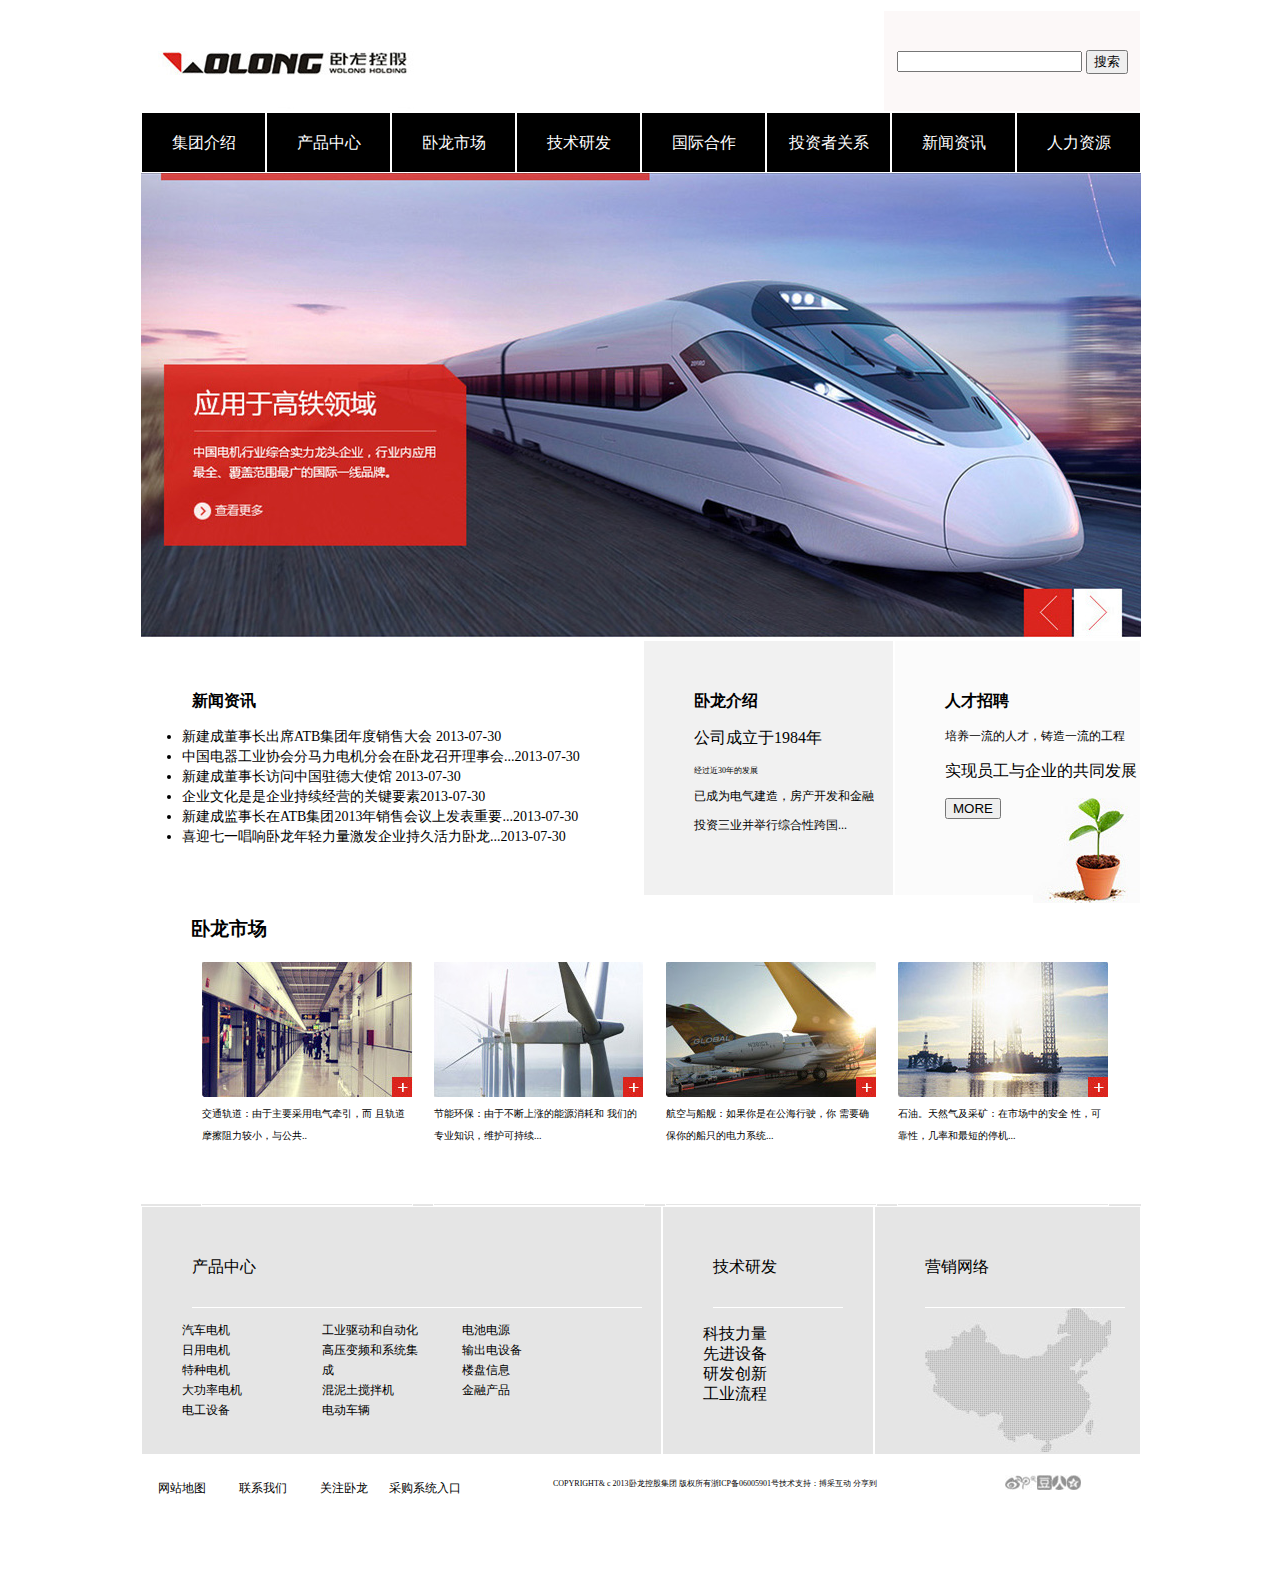
<file: week1/index.html>
<!DOCTYPE html>
<html lang="en">
<head>
	<meta charset="UTF-8">
	<title>卧龙控股集团</title>
	<link rel="stylesheet" href="sc.css">

</head>
<body>
	<div id="container">
	<div id="banner">
		<div class="you">
			<img src="images/1.jpg" alt="">
		</div>
		<div class="zuo">
			<form>
             <input type="text">
             <input type="button" value="搜索">
			</from>
		</div>
		
	</div>
	<div id="globallink">
		<div class="g1">
		<ul>
			<li>集团介绍</li>
			<li>产品中心</li>
			<li>卧龙市场</li>
			<li>技术研发</li>
			<li>国际合作</li>
			<li>投资者关系</li>
			<li>新闻资讯</li>
			<li>人力资源</li>
		</ul>
	</div>


	</div>
	<div id="midder">
		<img src="images/2.jpg" alt="">
	</div>
	<div id="text">
		<div class="t1">
			<h3>新闻资讯</h3>
			<ul>
				<li>新建成董事长出席ATB集团年度销售大会 2013-07-30</li>
				<li>中国电器工业协会分马力电机分会在卧龙召开理事会...2013-07-30</li>
				<li>新建成董事长访问中国驻德大使馆 2013-07-30</li>
				<li>企业文化是是企业持续经营的关键要素2013-07-30</li>
				<li>新建成监事长在ATB集团2013年销售会议上发表重要...2013-07-30</li>
				<li>喜迎七一唱响卧龙年轻力量激发企业持久活力卧龙...2013-07-30</li>
			</ul>

		</div>
		<div class="t2">
			<h3>卧龙介绍</h3>
			<p style="font-size:16px;margin-left:50px;">公司成立于1984年</p>
			<p style="font-size:8px;margin-left:50px;">经过近30年的发展</p>
			<p style="font-size:12px;margin-left:50px;">已成为电气建造，房产开发和金融</p>
			<p style="font-size:12px;margin-left:50px;">投资三业并举行综合性跨国...</p>
		</div>
		<div class="t3">
			<h3>人才招聘</h3>
			 <p style="font-size:12px;margin-left:50px;">培养一流的人才，铸造一流的工程</p>
              <p style="ont-size:12px;margin-left:50px;">实现员工与企业的共同发展</p>
              	<spen style="margin-left:50px;margin-top:30px">
              	<form >
              		
              		<input type="button"value="MORE" > 
              	</form>
                </spen>
                <spen style="float:right;margin:0px">
                	<img src="images/3.jpg" alt="">
                </spen>
              </div>
             
		
         </div>
         <div id="zhong">
         	<div class="z1">
         		<h3>卧龙市场</h3>
         	</div>
         	<div class="z2">
         		<ul>
         			<li>
         				<img src="images/4.jpg" alt="">
                        <spen style="font-size:10px;line-heigth:10px;">
                        交通轨道：由于主要采用电气牵引，而 
                        且轨道摩擦阻力较小，与公共..
                    </spen>
         			</li>
         			<li><img src="images/5.jpg" alt="">
         				<spen style="font-size:10px;line-heigth:20px;">
         					节能环保：由于不断上涨的能源消耗和
         					我们的专业知识，维护可持续...
         				</spen>
         			</li>
         			<li><img src="images/6.jpg" alt="">
                         <spen style="font-size:10px;line-heigth:20px;">
                         	航空与船舰：如果你是在公海行驶，你
                         	需要确保你的船只的电力系统...
                            </spen>
         			</li>
         			<li><img src="images/7.jpg" alt="">
                          <spen style="font-size:10px;line-heigth:20px;">
                         	石油。天然气及采矿：在市场中的安全
                         	性，可靠性，几率和最短的停机...
                            </spen>

         			</li>
         		</ul>
         	</div>
         </div>
    <div id="footer">
    	<div id="f1">
    	    <div class="f4">
            产品中心      
          </div>	
    	    <div class="f5">
            <spen>
           <ul>
             <li>汽车电机</li>
             <li>日用电机</li>
             <li>特种电机</li>
             <li>大功率电机</li>
             <li>电工设备</li>
           </ul>
         </spen>
           <spen>
            <ul>
             <li>工业驱动和自动化</li>
             <li>高压变频和系统集成</li>
             <li>混泥土搅拌机</li>
             <li>电动车辆</li>
           </ul>
         </spen>
         <spen>
           <ul>
             <li>电池电源</li>
             <li>输出电设备</li>
             <li>楼盘信息</li>
             <li>金融产品</li>
           </ul>
         </spen>
          </div>	

    	</div>
    	<div id="f2">
       <div class="f6">
         技术研发
       </div>
       <div class="f7">
         <ul>
           <li>科技力量</li>
           <li>先进设备</li>
           <li>研发创新</li>
           <li>工业流程</li>
         </ul>
       </div> 
      </div>
    	<div id="f3">
       <div class="f8">
         营销网络
       </div> 
       <div class="f10">
         <img src="images/8.jpg" alt="">
       </div> 
      </div>
    </div>
    <div class="cl"></div>

    <div id="jiao">
      <div class="j1">
        <ul>
          <li>网站地图</li>
          <li class="j3">联系我们</li>
          <li class="j3">关注卧龙</li>
          <li class="j3">采购系统入口</li>
        </ul>
      </div>
      <div class="j2">
        COPYRIGHT& c 2013卧龙控股集团 版权所有浙ICP备06005901号技术支持：搏采互动 分享到</div>
        <div class="j3">
          <ul>
        <li><img src="images/9.jpg" alt=""></li>
        <li><img src="images/10.jpg" alt=""></li>
        <li><img src="images/11.jpg" alt=""></li>
        <li><img src="images/12.jpg" alt=""></li>
        <li><img src="images/13.jpg" alt=""></li>
        
      </ul>
      </div>
    </div>
 </div>
	
</body>
</html>
</file>
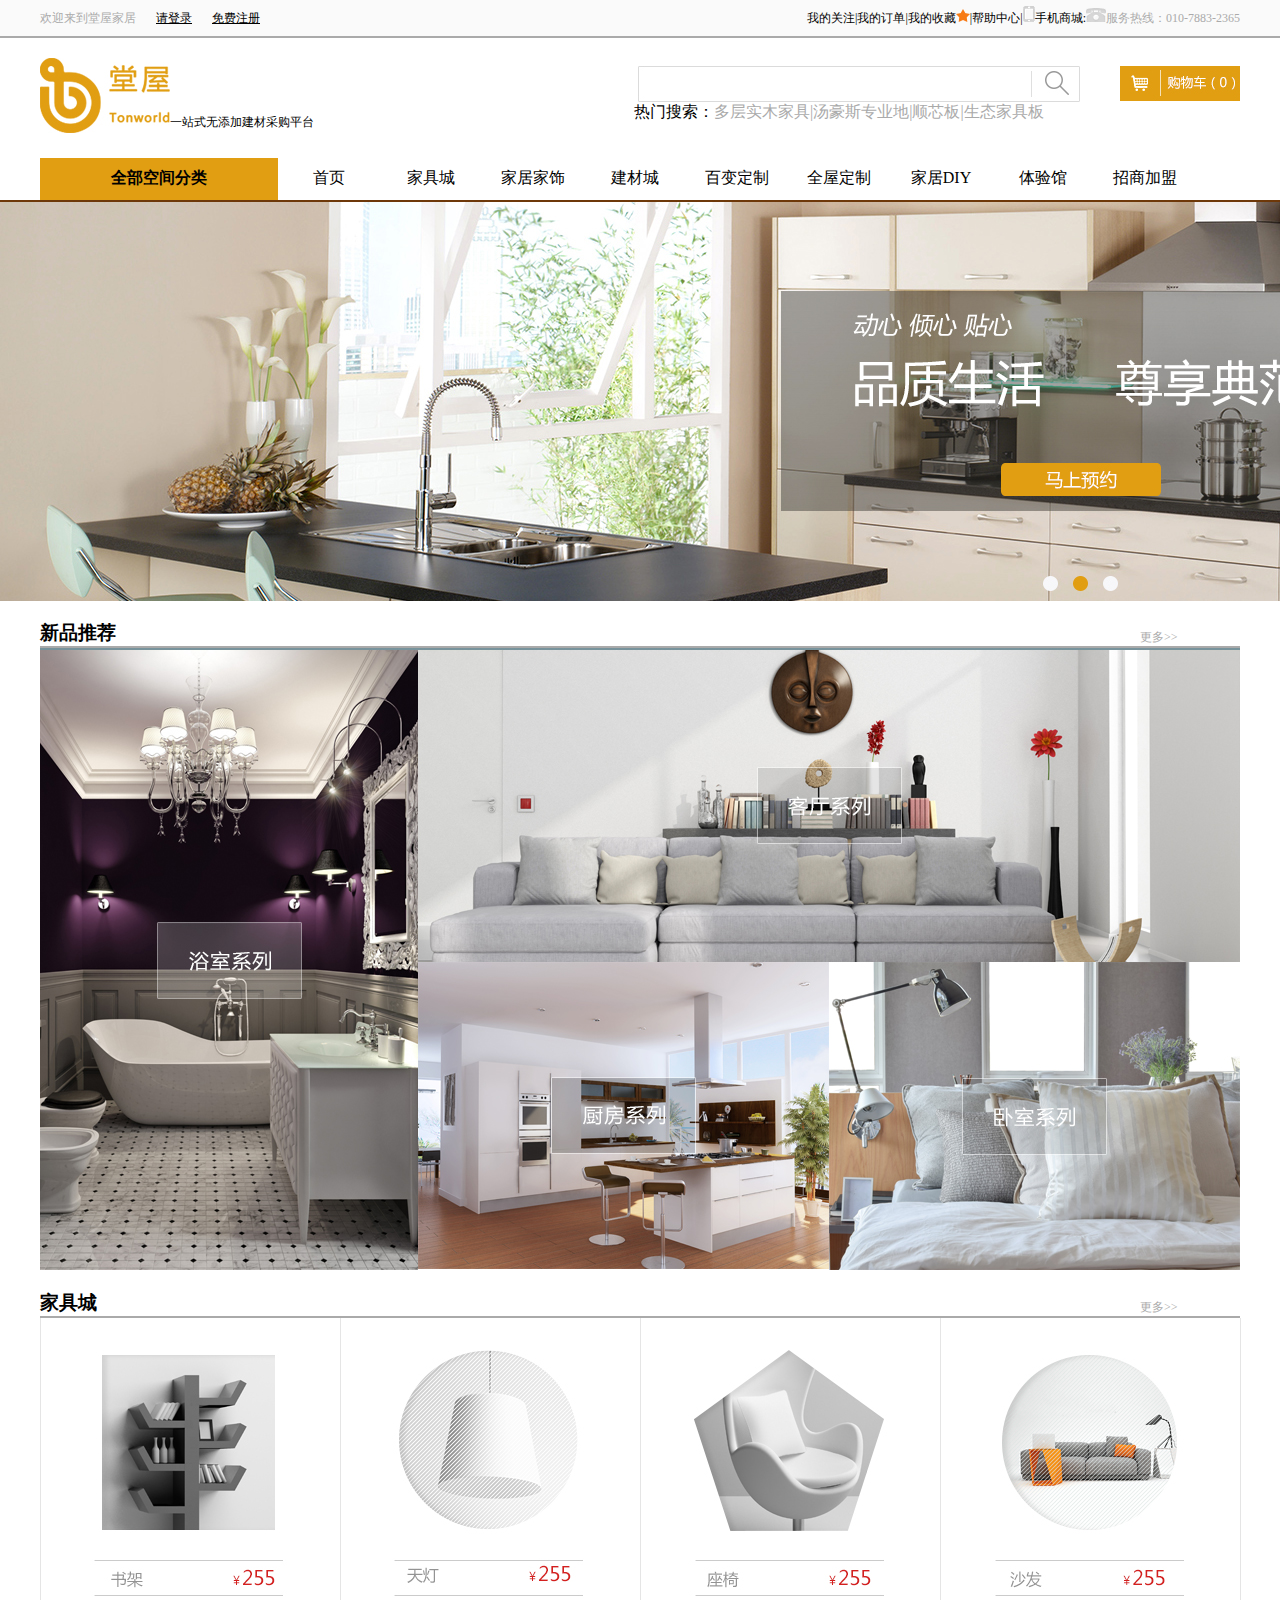
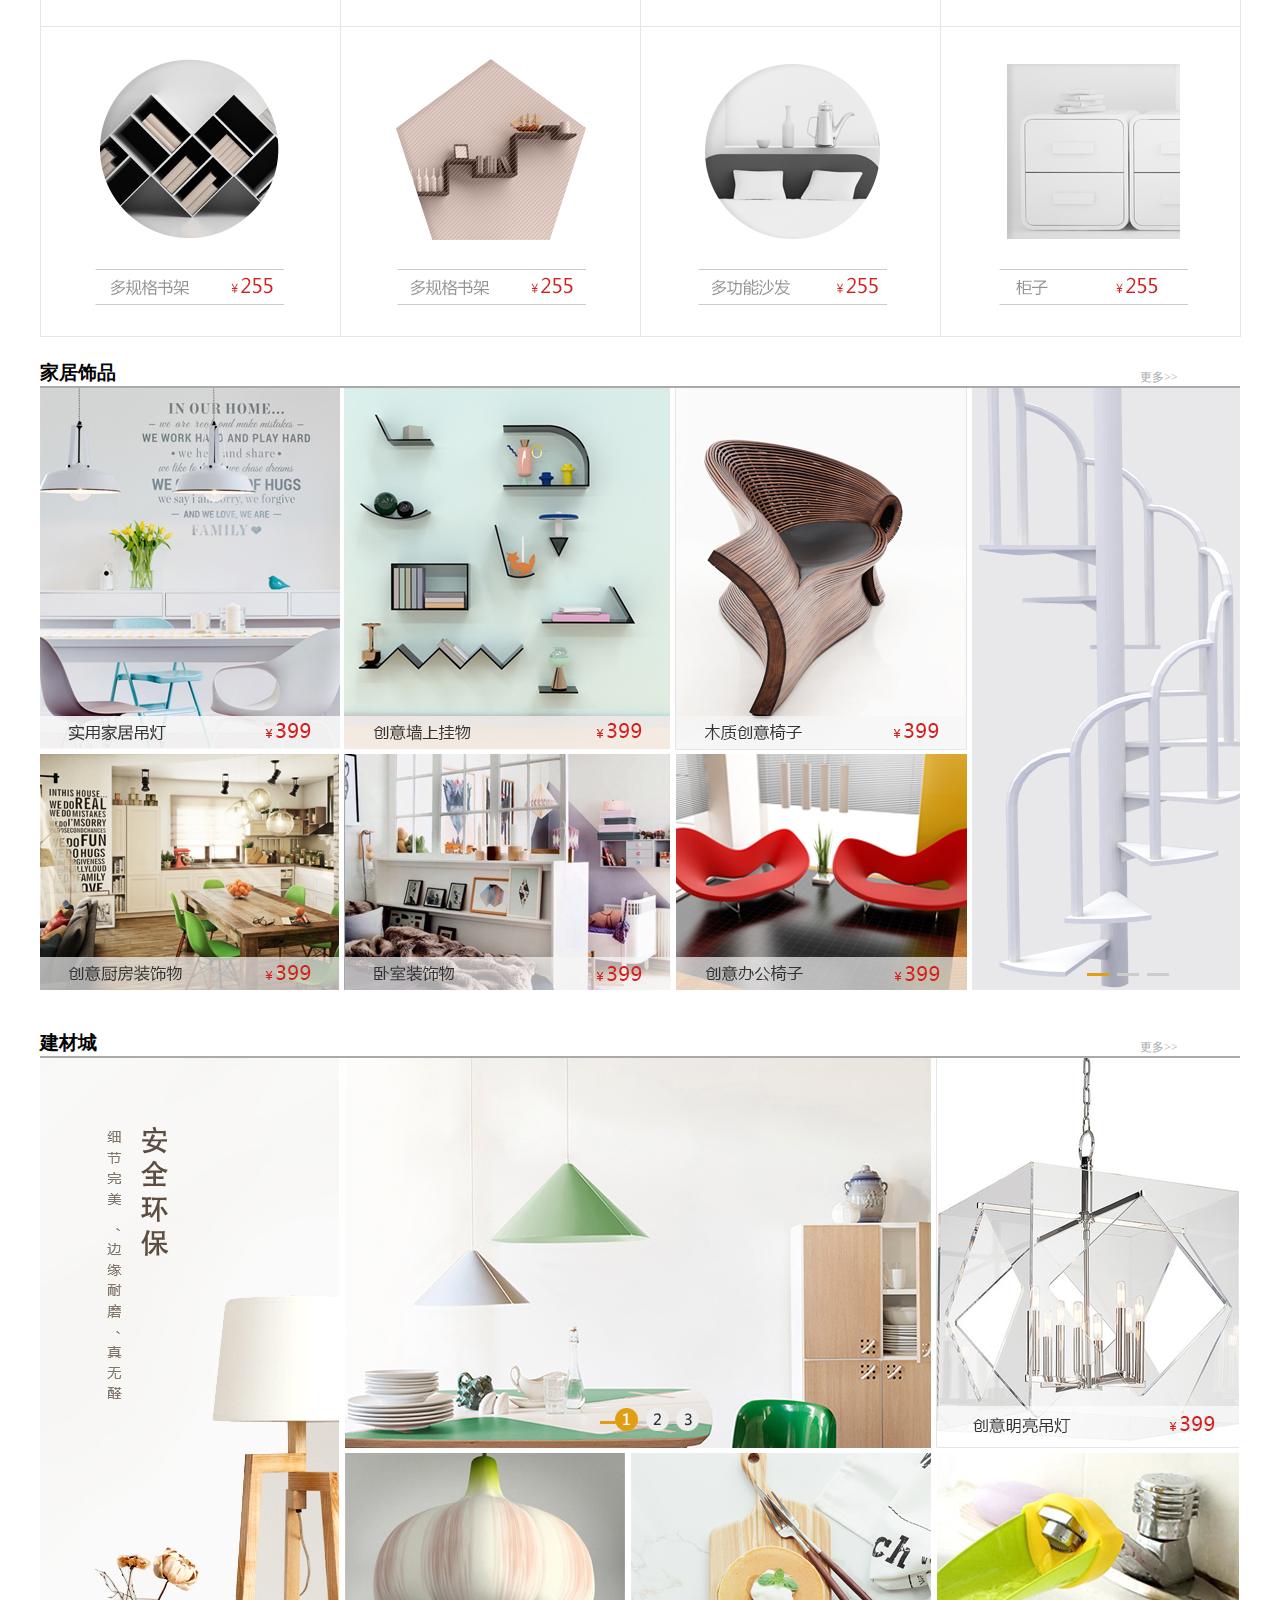
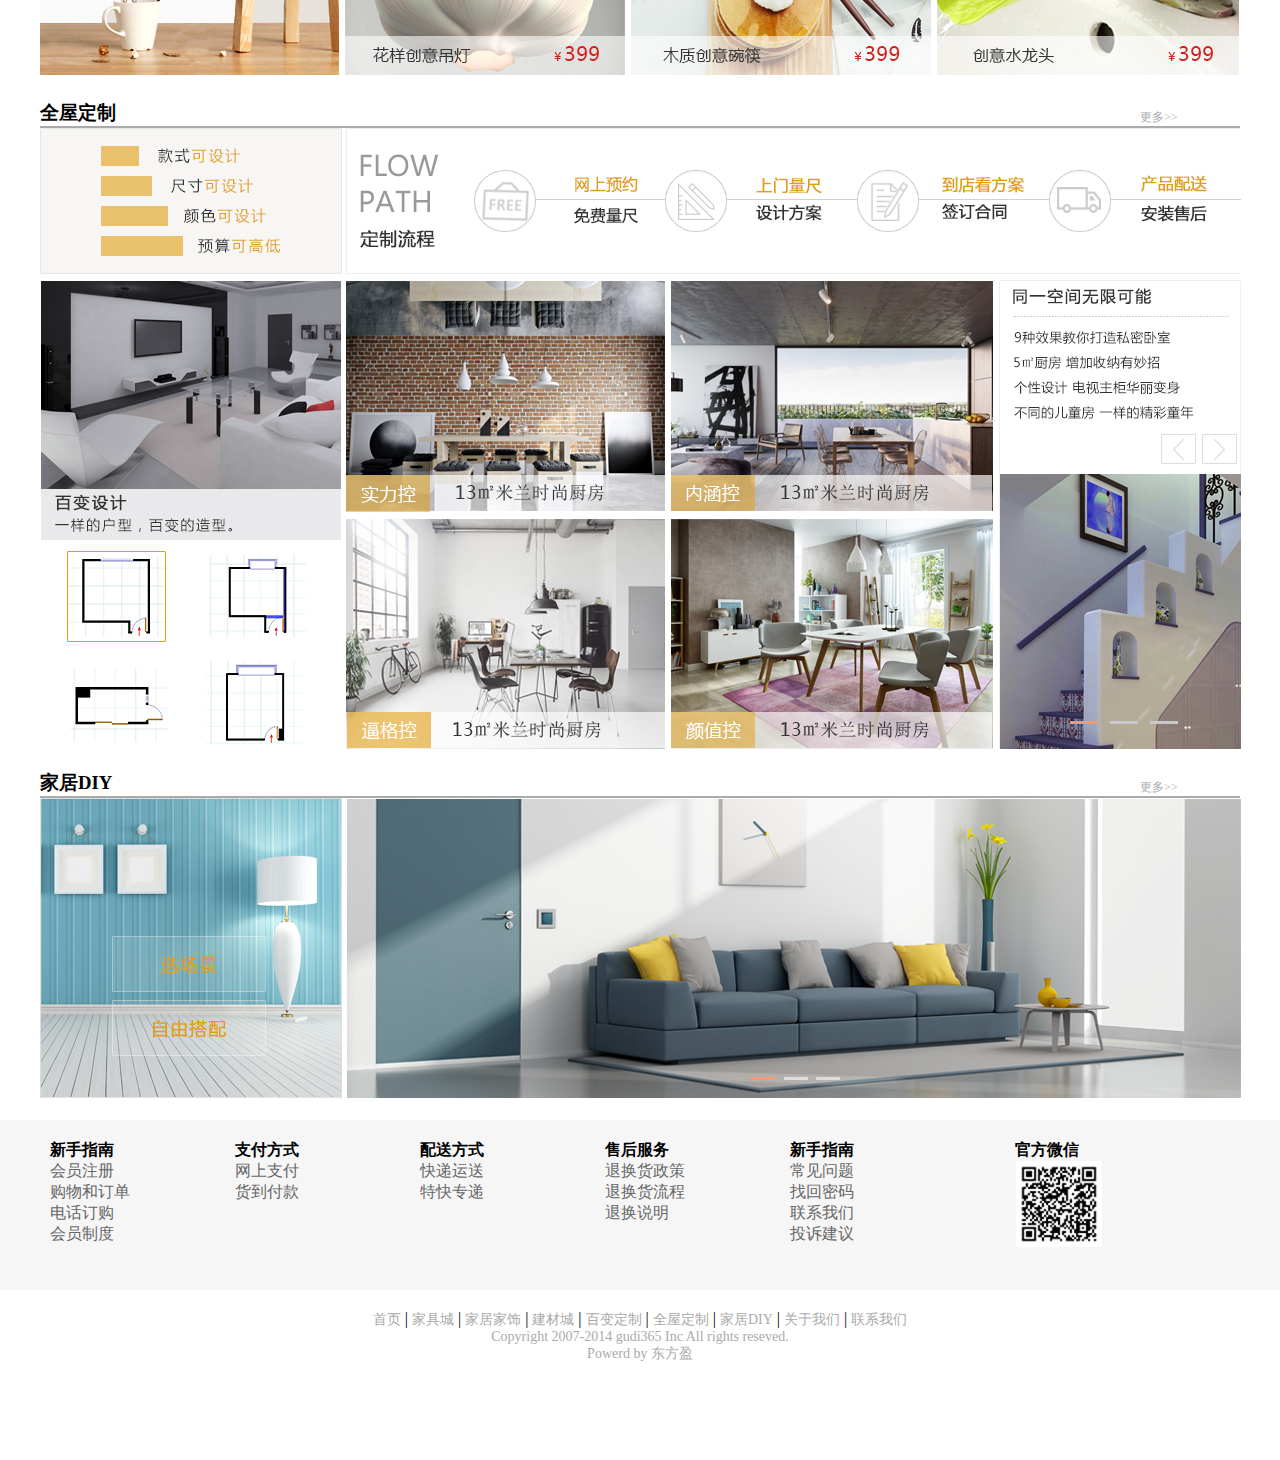
<file: week2/index.html>
<!DOCTYPE html>
<html lang="en">
<head>
	<meta charset="UTF-8">
	<title>堂屋家居首页</title>
	<link rel="stylesheet" href="index.css">
</head>
<body>
	<div class="header">
		<div class="header-top">
			<div class="header-top1">
				<div class="header-box">
					<p>欢迎来到堂屋家居</p>
					<a href="">请登录</a><a href="">免费注册</a>
					<p class="p1">010-7883-2365</p>
					<p class="p2"><img src="images/dianhua.gif" alt="">服务热线：</p>
					<ul>
						<li>我的关注|</li>
						<li>我的订单|</li>
						<li>我的收藏<img src="images/shoucang.gif" alt="">|</li>
						<li>帮助中心|</li>
						<li><img src="images/shouji.gif" alt="">手机商城:</li>
					</ul>
				</div>
			</div>
		</div>
		<div class="header-center">
			<div class="logo"><img src="images/logo.gif" alt=""></div>
			<p class="p1">一站式无添加建材采购平台</p>
			<div class="box1"><div class="sousuo1"><img src="images/sousuo1.gif" alt=""></div>
			<div class="sousuo2"><img src="images/sousuo2.gif" alt=""></div>
			<p>热门搜索：</p>
			<ul>
				<li>多层实木家具</li>
				<li>|汤豪斯专业地</li>
				<li>|顺芯板</li>
				<li>|生态家具板</li>
			</ul>
			</div>
		</div>
		<div class="h-bottom">
			<div class="h-b-left">
				<h4 class="myh">全部空间分类</h4>
			</div>
			<div class="h-b-right">
				<ul>
					<li>首页</li>
					<li>家具城</li>
					<li>家居家饰</li>
					<li>建材城</li>
					<li>百变定制</li>
					<li>全屋定制</li>
					<li>家居DIY</li>
					<li>体验馆</li>
					<li>招商加盟</li>
				</ul>
			</div>
		</div>
	</div>
	<div class="banner">
		<div class="banner-photo">
			<img src="images/banner.jpg" alt="">
		</div>
	</div>
	<div class="contaider">
		<div class="contaider1">
			<h3>新品推荐</h3>
			<p>更多>></p>
			<img src="images/contaider1.jpg" alt="">
		</div>
		<div class="contaider2">
			<h3>家具城</h3>
			<p>更多>></p>
			<img src="images/contaider2.jpg" alt="">
		</div>
		<div class="contaider3">
			<h3>家居饰品</h3>
			<p>更多>></p>
			<img src="images/contaider3.jpg" alt="">
		</div>
		<div class="contaider4">
			<h3>建材城</h3>
			<p>更多>></p>
			<img src="images/contaider4.jpg" alt="">
		</div>
		<div class="contaider5">
			<h3>全屋定制</h3>
			<p>更多>></p>
			<img src="images/contaider5.jpg" alt="">
		</div>
		<div class="contaider6">
			<h3>家居DIY</h3>
			<p>更多>></p>
			<img src="images/contaider6.jpg" alt="">
		</div>
	</div>
	<div class="footer">
		<div class="up">
			<div class="up-box">
				<div class="li1">
					<h3 class="ha">新手指南</h3>
					<ul>
						<li class="list1">会员注册</li>
						<li class="list1">购物和订单</li>
						<li class="list1">电话订购</li>
						<li class="list1">会员制度</li>
					</ul>
				</div>
				<div class="li2">
					<h3 class="hb">支付方式</h3>
					<ul>
						<li class="list2">网上支付</li>
						<li class="list2">货到付款</li>
					</ul>
				</div>
				<div class="li3">
					<h3 class="hc">配送方式</h3>
					<ul>
						<li class="list3">快递运送</li>
						<li class="list3">特快专递</li>
					</ul>
				</div>
				<div class="li4">
					<h3 class="hd">售后服务</h3>
					<ul>
						<li class="list4">退换货政策</li>
						<li class="list4">退换货流程</li>
						<li class="list4">退换说明</li>
					</ul>
				</div>
				<div class="li5">
					<h3 class="he">新手指南</h3>
					<ul>
						<li class="list5">常见问题</li>
						<li class="list5">找回密码</li>
						<li class="list5">联系我们</li>
						<li class="list5">投诉建议</li>
					</ul>
				</div>
				<div class="li6">
					<h3 class="hf">官方微信</h3>
					<div class=haha>
						<img src="images/weixin.gif" alt="">
					</div>
				</div>
			</div>
		</div>
		<div class="clear"></div>
		<div class="bottom">
			<div class="b-a">
					<a href="#">首页</a>
					|
					<a href="#">家具城</a>
					|
					<a href="#">家居家饰</a>
					|
					<a href="#">建材城</a>
					|
					<a href="#">百变定制</a>
					|
					<a href="#">全屋定制</a>
					|
					<a href="#">家居DIY</a>
					|
					<a href="#">关于我们</a>
					|
					<a href="#">联系我们</a>
				<p class="mayp">Copyright 2007-2014 gudi365 Inc All rights reseved.</p>
				<p class="mayp">Powerd by 东方盈</p>
			</div>
		</div>
	</div>
</body>
</html>
</file>
<file: week1/sc.css>
#container{
  margin:0 auto;
  border: 1px solid white;
  width: 1000px;
  height: 1501px;
  background-color: white;
}
       #banner{ 
        margin:0 auto;
        border: 1px solid white;
        width: 1000px;
        height:100px;
      }
       .you{
        border: 1px solid white;
        width: 256px;height:100px;
        float:left;
        background-color:white;
      }
       .zuo{
        border: 1px solid white;
        width: 256px;
        height:100px;
        float:right;
        background-color:white; 
      }
       .zuo form{
        text-align: center;
        line-height: 100px;
        background-color:#fcf8f8;
      }
       #globallink{
        border: 1px solid white;
        width:1000px;
        height:59px;
        background-color:#fff;
      }
       .g1 ul{
        margin: 0px;
        padding:0px;
        background-color:#fff;
      }
       .g1 li{
        list-style: none;
        float:left;
        border:1px solid white;
        width: 123px;
        height:59px;
        margin: 0px;
        padding:0px;
         text-align:center;
         line-height: 59px;
         background-color: black;color:white;
       }
       .g1 li:hover{
        background-color: #f90404;
      }
       #midder{
        margin:0 auto;
        border: 1px solid white;
        width:1000px;
        height:465px;
      }
       #text{ 
        margin:0 auto;
        border: 1px solid white;
        width:1000px;
        height:254px;
      }
       .t1{
        width: 500px;
        height: 254px;
        border:1px solid white;
        float:left;
        line-height: 20px;
      }
       .t1 h3{
        margin-top:50px;
        margin-left:50px; 
        font-size: 16px;
       }
       .t1 ul {
        font-size: 14px;
      }
       .t2{
        width: 249px;
        height: 254px;
        border:1px solid white;
        float:left;
         background-color:#f1f1f1
      }
       .t2 h3 {
        margin-top:50px;
        margin-left:50px;
         font-size: 16px;
      }
       .t2  p a1{
        font-size: 16px;
        margin:50px;
      }
       .t3{
        width: 245px;
        height:254px;
        border:1px solid white;
        float:left;
        background-color:#fbfbfb
      }
       .t3 h3 {
        margin-top:50px;
        margin-left:50px;
        font-size: 16px;
      }
       #zhong{
        width: 1000px;
        height: 306px;
        margin:0 auto;
        border: 1px solid white;
      }
       .z1 h3{
        margin-left:50px;
        margin-top:20px;
      }
       .z2 ul li {
        border: 1px solid white;
        width:210px ;
        height: 243px;
        list-style: none;
        float:left;
        margin-left:20px; 
      }
       li{
        line-height:20px;
      }
       #footer{
        margin:0 auto;
        border: 1px solid white;
        width:1000px;
        height:250px;
        background-color:#e5e5e5;
      }
       #f1{
        width: 519px;
        height: 250px;
        border:1px solid white;
        float:left;
         }
         .f4{
          width: 450px;
          height: 50px;
          border-bottom:1px solid white;
          float:left;
          margin-top:50px;
          margin-left:50px;
          font-size: 16px;
        }
         .f5{
          width:450px;
          height: 209px;
          border-bottom:1px solid white;
          float:left;font-size: 12px;
        }
         .f5 ul{
          list-style: none;
          width:100px;
          height:250px;
          float:left; 
        }
         
       #f2{
        width: 210px;
        height:250px;
        border:1px solid white;
        float:left;
      }
       .f6{
        width: 130px;
        height: 50px;
        border-bottom:1px solid white;
        float:left;margin-top:50px;
        margin-left:50px;
        font-size: 16px
      }
        .f7 ul{
          list-style: none;
          width:100px;
          height:250px;
          float:left;
          line-height: 10px; 
        }
       #f3{
        width: 265px;
        height: 250px;
        border:1px solid white;
        float:left;
      }
        .f8{
          width:200px;
          height: 50px;
          border-bottom:1px solid white;
          float:left;
          margin-top:50px;
          margin-left:50px;
          font-size: 16px
        }
         .f10{
          margin-left:50px;
          margin-top:10px;
        }
      #jiao{
        width: 1000px;
        height: 58px;
        float:left;
        border:1px solid white;
      }
      .j1 ul{
        margin:0px;
        padding:0px;
      }
      .j1 ul li{
        width:80px;
        height:48px;
        float:left;
        border-left:1px solid white;
         list-style: none;
         margin:0px;
         padding:0px; 
         text-align: center;
         line-height: 58px;
          font-size: 12px
      }
      .j2{
        width: 500px;
        height: 58px;
        text-align: center;
        line-height: 50px;
        font-size: 8px;
        float:left;
      }
      .j3{
        width:160px;
        height: 58px;float:left;
        margin:0px;
      }
      .j3 li{
        list-style:none;
        float:left;
      }
</file>
<file: week2/index.css>
*{
	margin: 0px;
	padding: 0px;
}
.clear{
	clear: both;
}
.header-top1{
	border-bottom: 2px solid #aaa;
	height: 36px;
	background-color: #fafafa;
}
.header-box{
	width: 1200px;
	margin: 0 auto;
	height: 36px;
}
.header-box p{
	height: 36px;
	line-height: 36px;
	font-size: 12px;
	color: #aaa;
	float: left;
}
.header{
	margin: 0 auto;
	height:200px;
}
.header-box a{
	font-size: 12px;
	float: left;
	line-height: 36px;
	color: black;
	margin-left: 20px;
}
.header-box li{
	list-style: none;
	float: left;
	line-height: 36px;
	font-size: 12px;
}
.header-box .p1{
	float:right;
}
.header-box .p2{
	float: right;
}
.header-box ul{
	float: right;
}
.header-center{
	width: 1200px;
	margin: 0 auto;
	height: 120px;
}
.header-center .logo{
	width: 130px;
	height: 74px;
	float: left;
	margin-top: 20px;
}
.header-center .p1{
	font-size: 12px;
	margin-top: 76px;
	float: left;
}
.header-center .box1{
	width: 606px;
	height: 120px;
	float: right;
}
.header-center .sousuo1{
	float: right;
	width: 120px;
	height: 36px;
	margin-top: 28px;
}
.header-center .sousuo2{
	float: right;
	width: 438px;
	height: 36px;
	margin-top: 28px;
	margin-right: 44px;
}
.header-center ul{
	float: left;
}
.header-center li{
	list-style: none;
	float: left;
	color: #aaa;
}
.header-center p{
	float: left;
}
.h-bottom{
	width: 1200px;
	margin: 0 auto;
}
.header .h-bottom .h-b-left{
	width:238px;
	height:42px;
	float:left;
	background-color:#e19e12;
}
.header .h-bottom .h-b-left .myh{
	line-height:30px;
	text-align:center;
	line-height:40px;
	color:#000;
}
.header .h-bottom .h-b-right{
	width:958px;
	height:40px;
	float:left;
	margin-left:0px;
}
.header .h-bottom .h-b-right ul li{
	list-style:none;
	float:left;
	height:36px;
	width:102px;
	margin-left:0px;
	line-height:40px;
	text-align:center;
}
.banner{
	height: 400px;
	width: 1920px;
	margin: 0 auto;
}
.contaider1{
	height: 670px;
	width: 1200px;
	margin: 0 auto;
}
.contaider1 h3{
	margin-top: 20px;
	float: left;
	border-bottom: 2px solid #aaa;
	width: 1100px;
}
.contaider1 p{
	float: right;
	color: #aaa;
	font-size: 12px;
	width: 100px;
	border-bottom: 2px solid #aaa;
	margin-top: 29px;
}
.contaider2{
	height: 670px;
	width: 1200px;
	margin: 0 auto;
}
.contaider2 h3{
	margin-top: 20px;
	float: left;
	border-bottom: 2px solid #aaa;
	width: 1100px;
}
.contaider2 p{
	float: right;
	color: #aaa;
	font-size: 12px;
	width: 100px;
	border-bottom: 2px solid #aaa;
	margin-top: 29px;
}
.contaider3{
	height: 670px;
	width: 1200px;
	margin: 0 auto;
}
.contaider3 h3{
	margin-top: 20px;
	float: left;
	border-bottom: 2px solid #aaa;
	width: 1100px;
}
.contaider3 p{
	float: right;
	color: #aaa;
	font-size: 12px;
	width: 100px;
	border-bottom: 2px solid #aaa;
	margin-top: 29px;
}
.contaider4{
	height: 670px;
	width: 1200px;
	margin: 0 auto;
}
.contaider4 h3{
	margin-top: 20px;
	float: left;
	border-bottom: 2px solid #aaa;
	width: 1100px;
}
.contaider4 p{
	float: right;
	color: #aaa;
	font-size: 12px;
	width: 100px;
	border-bottom: 2px solid #aaa;
	margin-top: 29px;
}
.contaider5{
	height: 670px;
	width: 1200px;
	margin: 0 auto;
}
.contaider5 h3{
	margin-top: 20px;
	float: left;
	border-bottom: 2px solid #aaa;
	width: 1100px;
}
.contaider5 p{
	float: right;
	color: #aaa;
	font-size: 12px;
	width: 100px;
	border-bottom: 2px solid #aaa;
	margin-top: 29px;
}
.contaider6{
	height: 370px;
	width: 1200px;
	margin: 0 auto;
}
.contaider6 h3{
	margin-top: 20px;
	float: left;
	border-bottom: 2px solid #aaa;
	width: 1100px;
}
.contaider6 p{
	float: right;
	color: #aaa;
	font-size: 12px;
	width: 100px;
	border-bottom: 2px solid #aaa;
	margin-top: 29px;
}
.footer .up{
	height: 170px;
	background-color: #f6f6f6;
}
.footer .up-box{
	height: 170px;
	width: 1200px;
	margin: 0 auto;
}
.footer .up-box .li1{
	float: left;
	width:185px;
	height: 170px;
}
.li2{
	width:185px;
	height: 170px;
	float: left;
}
.li3{
	width:185px;
	height: 170px;
	float: left;
}
.li4{
	width:185px;
	height: 170px;
	float: left;
}
.li5{
	width:185px;
	height: 170px;
	float: left;
}
.li6{
	width:260px;
	height: 170px;
	float: left;
}
.footer .up-box .ha{
	font-size: 16px;
	margin-left: 10px;
	margin-top: 20px;
}
.footer .up-box .list1{
	list-style: none;
	margin-left: 10px;
	color: #666666;
}
.footer .up-box .hb{
	font-size: 16px;
	margin-left: 10px;
	margin-top: 20px;
	width: 210px;
}
.footer .up-box .list2{
	list-style: none;
	margin-left: 10px;
	color: #666666;
	width: 210px;
}
.footer .up-box .hc{
	font-size: 16px;
	margin-left: 10px;
	margin-top: 20px;
	width: 210px;
}
.footer .up-box .list3{
	list-style: none;
	margin-left: 10px;
	color: #666666;
	width: 210px;
}
.footer .up-box .hd{
	font-size: 16px;
	margin-left: 10px;
	margin-top: 20px;
	width: 210px;
}
.footer .up-box .list4{
	list-style: none;
	margin-left: 10px;
	color: #666666;
	width: 210px;
}
.footer .up-box .he{
	font-size: 16px;
	margin-left: 10px;
	margin-top: 20px;
	width: 210px;
}
.footer .up-box .list5{
	list-style: none;
	margin-left: 10px;
	color: #666666;
	width: 210px;
}
.footer .up-box .hf{
	font-size: 16px;
	margin-left: 50px;
	margin-top: 20px;
	width: 210px;
}
.haha{
	margin-left: 50px;
}
.bottom{
	height: 150px;
}
.bottom .b-a{
	width: 1200px;
	margin:0 auto;
	height: 150px;
}
.bottom .b-a{
	text-align: center; 
	padding-top: 20px;
}
.b-a a{
	margin-top: 30px;
	font-size: 14px;
	color: #aaa;
	text-decoration: none;
}
.bottom .b-a .mayp{
	width: 800px;
	color: #aaa;
	font-size: 14px;
	margin: 0 auto;
	text-align: center;
}
.clear{
	clear:both;
}
</file>
